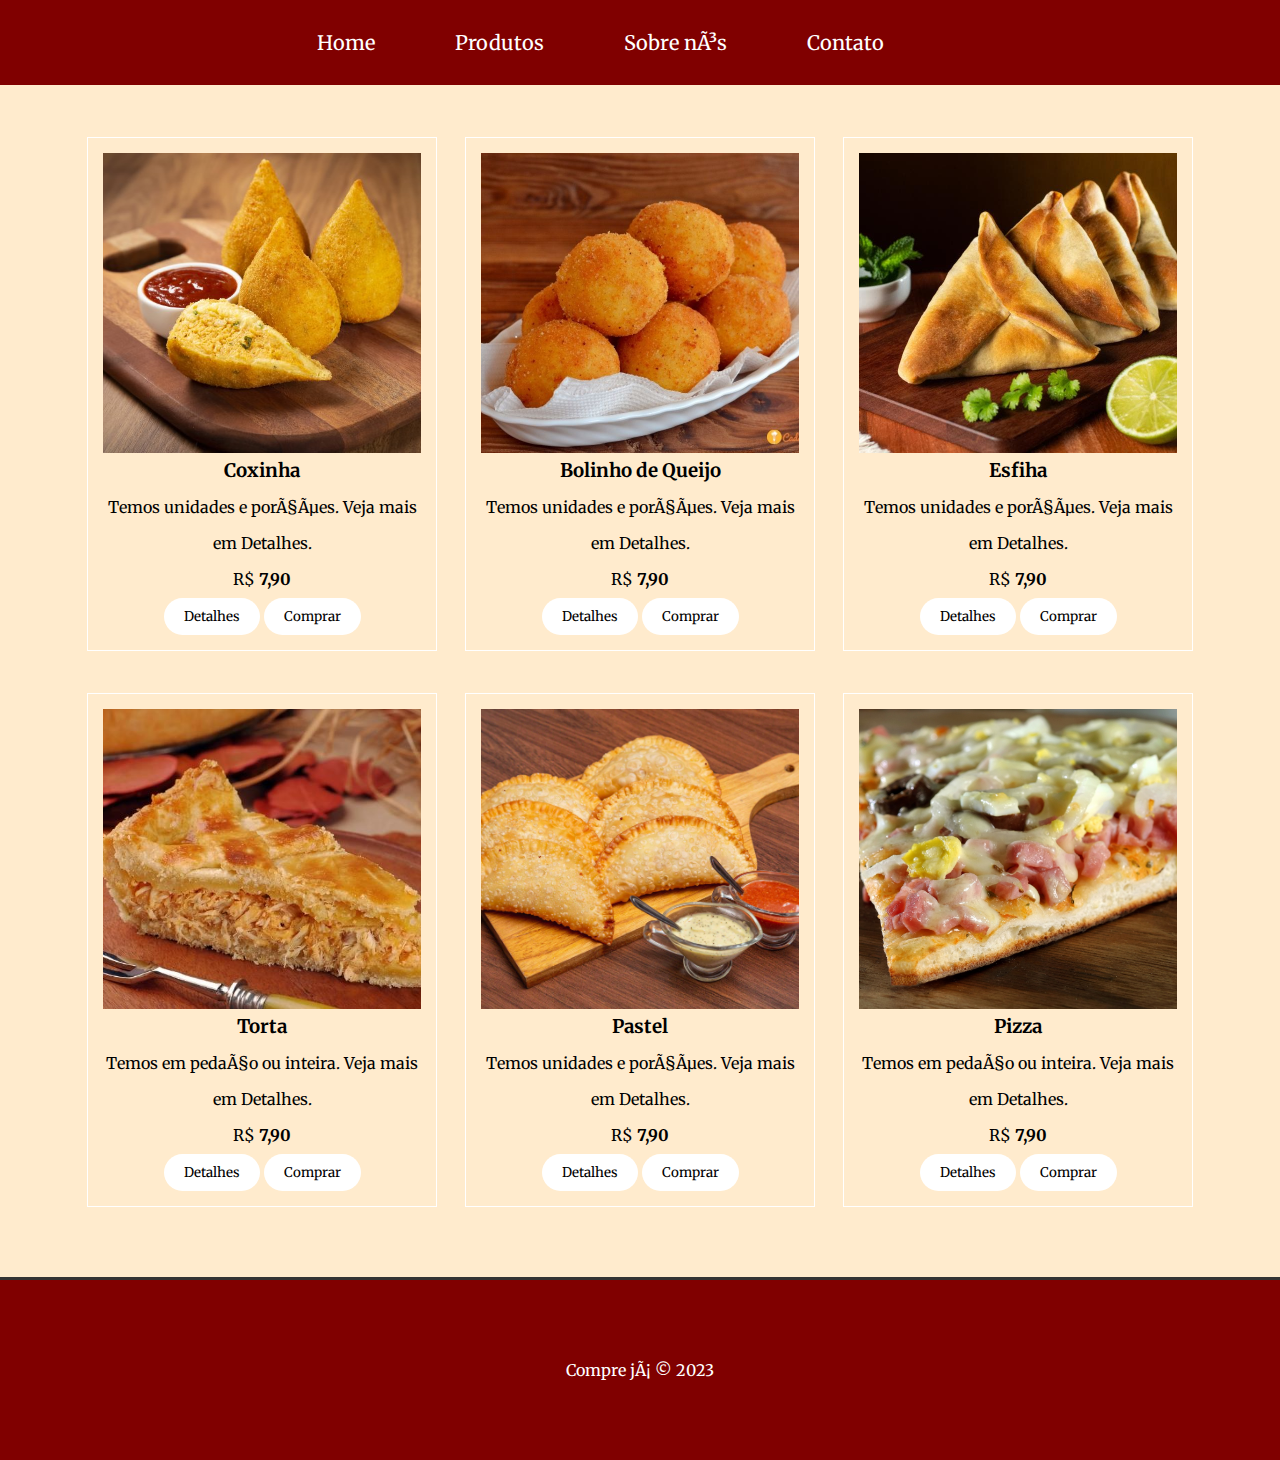
<file: lista_5/ex02/index.html>
<!DOCTYPE html>
<html lang="pt-br>
<head>
    <meta charset="UTF-8">
    <meta http-equiv="X-UA-Compatible" content="IE=edge">
    <meta name="viewport" content="width=device-width, initial-scale=1.0">
    <title>Salgados</title>
    <link rel="preconnect" href="https://fonts.googleapis.com">
    <link rel="preconnect" href="https://fonts.gstatic.com" crossorigin>
    <link href="https://fonts.googleapis.com/css2?family=Barlow+Condensed:ital,wght@0,300;1,100;1,200&family=Merriweather:ital@0;1&family=Poppins:wght@400;500;700&display=swap"  rel="stylesheet">
    <link rel="stylesheet" href="style.css">
</head>
<body>
    <header>
        <a  class =" item-menu " href =" # " > Home </a>
        <a  class =" item-menu " href =" # " > Produtos </a>
        <a  class =" item-menu " href =" # " > Sobre nós </a>
        <a  class =" item-menu " href =" # " > Contato </a>
    </header>

    <main class="container">
        <section class="products-container">
            <div class="card">
                <div class="product-image" id="img-1"></div>
                <h3>Coxinha</h3>
                <p>Temos unidades e porções. Veja mais em Detalhes.</p>
                <p>R$ <span class="bold">7,90</span></p>
                <button class="btn">Detalhes</button>
                <button class="btn">Comprar</button>
            </div>
            <div class="card">
                <div class="product-image" id="img-2"></div>
                <h3>Bolinho de Queijo</h3>
                <p>Temos unidades e porções. Veja mais em Detalhes.</p>
                <p>R$ <span class="bold">7,90</span></p>
                <button class="btn">Detalhes</button>
                <button class="btn">Comprar</button>
            </div>
            <div class="card">
                <div class="product-image" id="img-3"></div>
                <h3>Esfiha</h3>
                <p>Temos unidades e porções. Veja mais em Detalhes.</p>
                <p>R$ <span class="bold">7,90</span></p>
                <button class="btn">Detalhes</button>
                <button class="btn">Comprar</button>
            </div>
            <div class="card">
                <div class="product-image" id="img-4"></div>
                <h3>Torta</h3>
                <p>Temos em pedaço ou inteira. Veja mais em Detalhes.</p>
                <p>R$ <span class="bold">7,90</span></p>
                <button class="btn">Detalhes</button>
                <button class="btn">Comprar</button>
            </div>
            <div class="card">
                <div class="product-image" id="img-5"></div>
                <h3>Pastel</h3>
                <p>Temos unidades e porções. Veja mais em Detalhes.</p>
                <p>R$ <span class="bold">7,90</span></p>
                <button class="btn">Detalhes</button>
                <button class="btn">Comprar</button>
            </div>
            <div class="card">
                <div class="product-image" id="img-6"></div>
                <h3>Pizza</h3>
                <p>Temos em pedaço ou inteira. Veja mais em Detalhes.</p>
                <p>R$ <span class="bold">7,90</span></p>
                <button class="btn">Detalhes</button>
                <button class="btn">Comprar</button>
            </div>

        </section>
    </main>

    <footer>
        <p> Compre já  &copy; 2023</p>
    </footer>
    
    
</body>
</html>
</file>
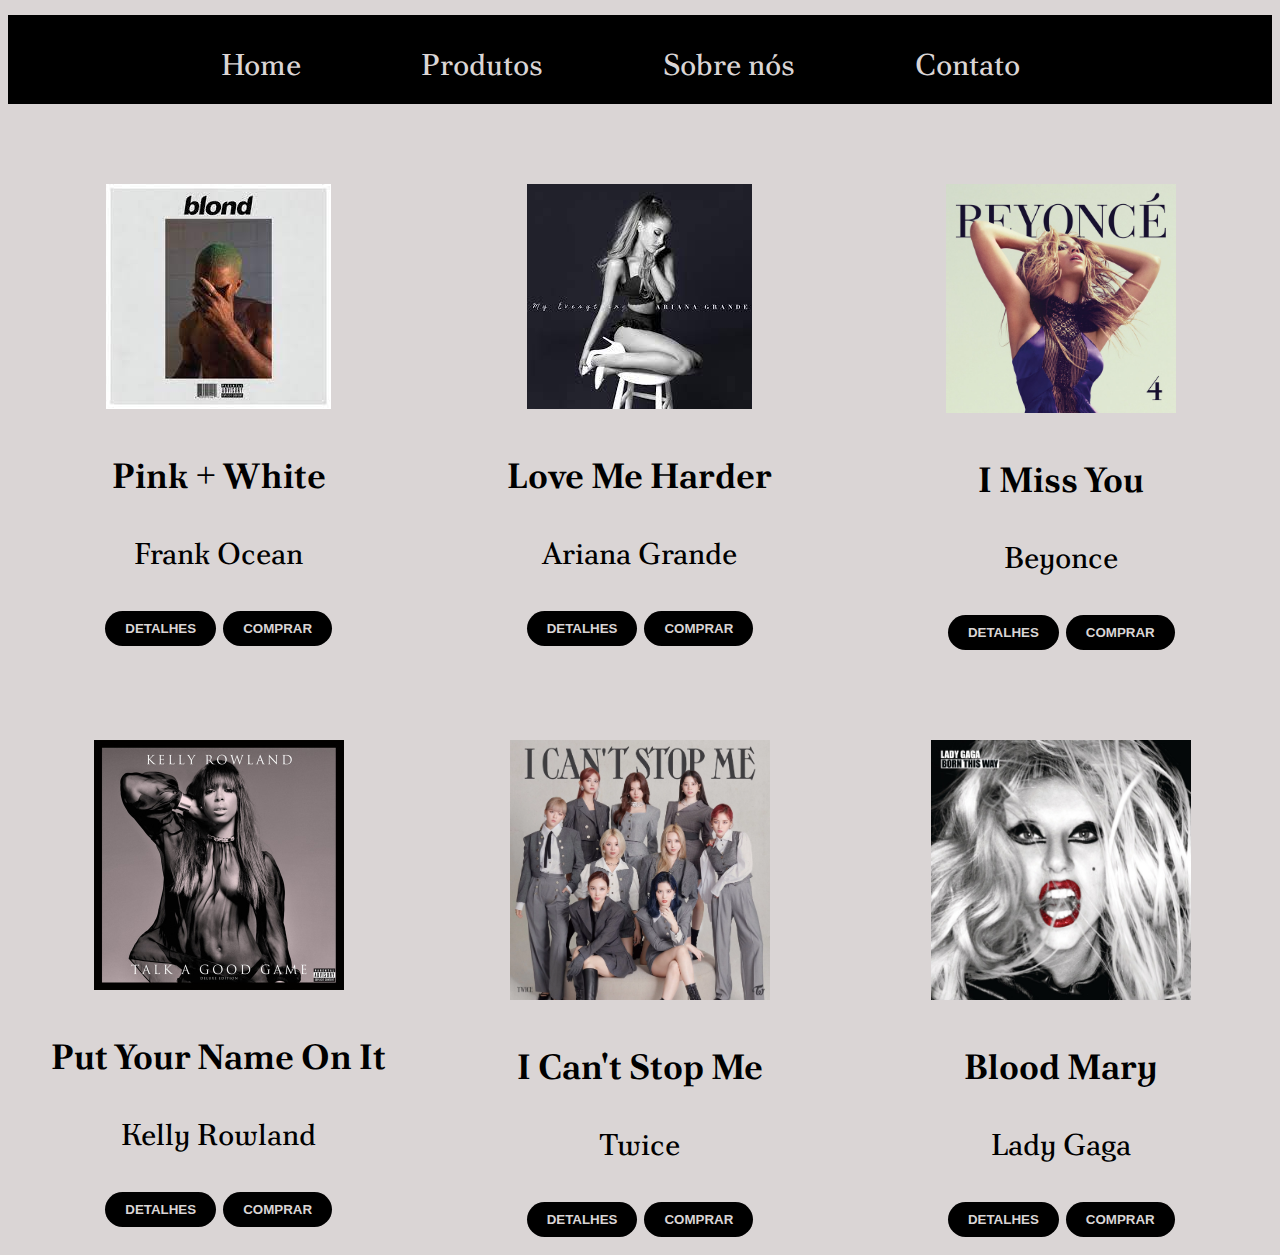
<file: Aulas/aula05/html/index.html>
<!DOCTYPE html>
<html lang="pt-br">

<head>
    <meta charset="UTF-8">
    <title>Musicas</title>
    <link rel="preconnect" href="https://fonts.googleapis.com">
    <link rel="preconnect" href="https://fonts.googleapis.com">
    <link rel="preconnect" href="https://fonts.gstatic.com" crossorigin>
    <link href="https://fonts.googleapis.com/css2?family=Poltawski+Nowy:ital,wght@0,400;1,500&display=swap"
        rel="stylesheet">
    <link rel="stylesheet" href="../css/menu.css">
    <link rel="stylesheet" href="../css/produto.css">
    <link rel="stylesheet" href="../css/body.css">

</head>

<body>

    <div id="menu">
        <a class="item-menu" href="#"> Home</a>
        <a class="item-menu" href="#"> Produtos</a>
        <a class="item-menu" href="#"> Sobre nós</a>
        <a class="item-menu" href="#"> Contato</a>
    </div>
    <div class="produtos">
        <div class="produto">
            <img src="../img/frankocean.jfif">
            <h3>Pink + White</h3>
            <p>Frank Ocean</p>
            <button>Detalhes</button>
            <button>Comprar</button>
        </div>
        <div class="produto">
            <img src="../img/download.jfif">
            <h3>Love Me Harder</h3>
            <p>Ariana Grande</p>
            <button>Detalhes</button>
            <button>Comprar</button>
        </div>
        <div class="produto">
            <img src="../img/bey.jfif" id="produto1">
            <h3>I Miss You</h3>
            <p>Beyonce</p>
            <button>Detalhes</button>
            <button>Comprar</button>
        </div>
    </div>
    <div class="produtos">
        <div class="produto">
            <img src="../img/kelly.jpg" id="produto2">
            <h3>Put Your Name On It</h3>
            <p>Kelly Rowland</p>
            <button>Detalhes</button>
            <button>Comprar</button>
        </div>
        <div class="produto">
            <img src="../img/5937021f0fc1a48611d41202acaad7f3.webp" id="produto3">
            <h3>I Can't Stop Me</h3>
            <p>Twice</p>
            <button>Detalhes</button>
            <button>Comprar</button>
        </div>
        <div class="produto">
            <img src="../img/gaga.jfif" id="produto4">
            <h3>Blood Mary</h3>
            <p>Lady Gaga</p>
            <button>Detalhes</button>
            <button>Comprar</button>
        </div>
    </div>



</body>

</html>
</file>
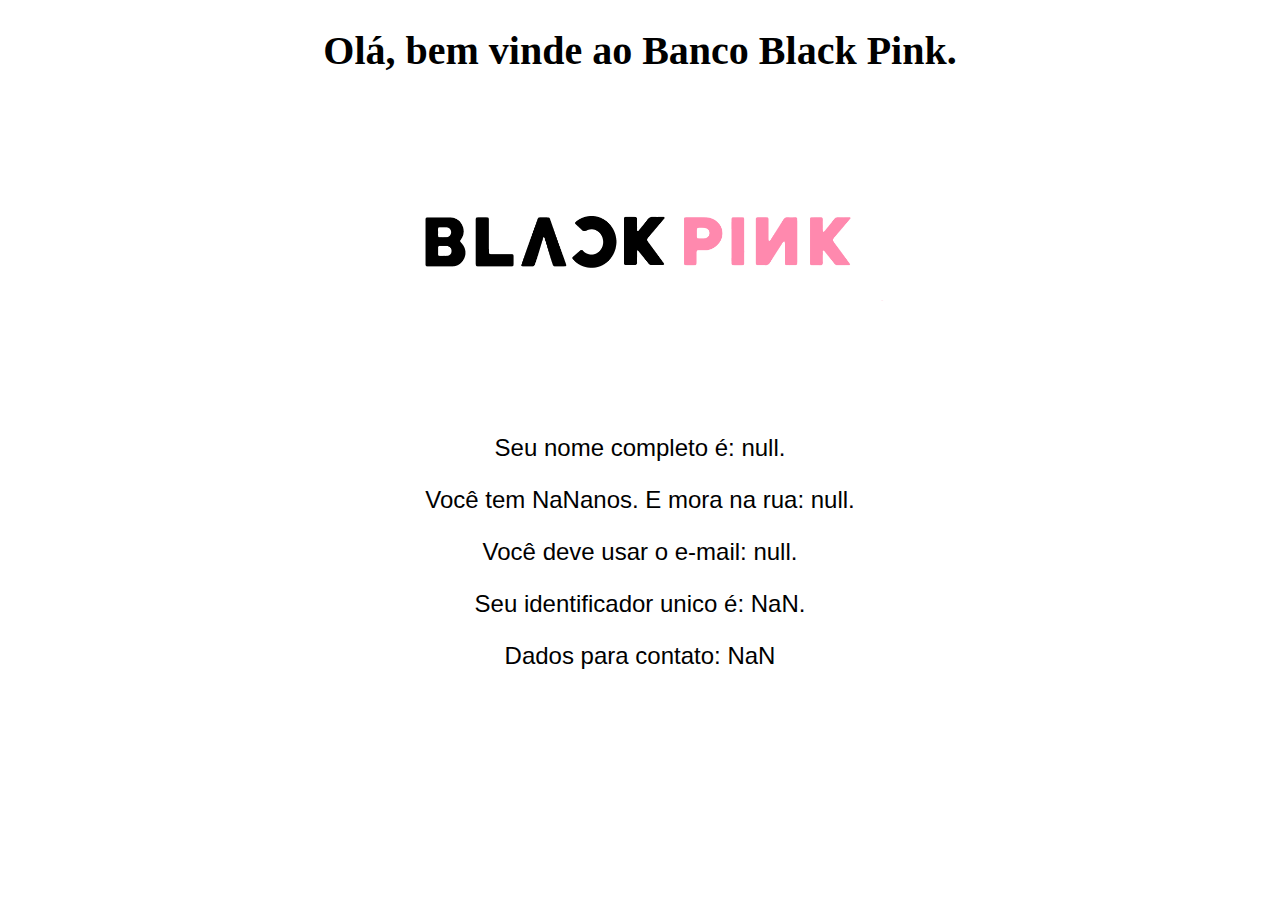
<file: Lista_2/atividade_2.html>
<!DOCTYPE html>
<html lang="pt-BR">
<head>
    <meta charset="UTF-8">
    <meta http-equiv="X-UA-Compatible" content="IE=edge">
    <meta name="viewport" content="width=device-width, initial-scale=1.0">
    <title>Banco Black Pink</title>
    
</head>
<body>
    <h1 style="font-family: 'Cambria'; font-size: 40px; text-align: center;">Olá, bem vinde ao Banco Black Pink.</h1>

    <style>
        body {
            font-family: Arial, sans-serif; 
            font-size: 24px; 
            text-align: center;
        }
    </style>
    
    <img src="../Lista_2/img/imagem.png" style="display: block; margin: 0 auto; width: 500px;">
    
    <br>
</body>
<script>
    var nome = window.prompt('Qual é o seu nome completo')
    var idade = Number.parseInt (window.prompt('Qual a sua idade?'))
    var endereco = window.prompt('Qual o seu endereço?')
    var telefone = Number.parseInt (window.prompt('Qual é o seu telefone?'))
    var email = window.prompt('Qual o seu e-mail?')
    var cpf = Number.parseInt (window.prompt('Qual é o seu cpf?'))

    document.writeln('<p>Seu nome completo é: ' , nome, '.</p>')
    document.writeln('<p>Você tem ' , idade, 'anos.', ' E mora na rua: ', endereco, '.</p>')
    document.writeln('<p>Você deve usar o e-mail: ', email, '.</p>')
    document.writeln('<p>Seu identificador unico é: ', cpf, '.</p>')
    document.writeln('<p>Dados para contato: ', telefone, '</p>')
</script>

</html>
</file>
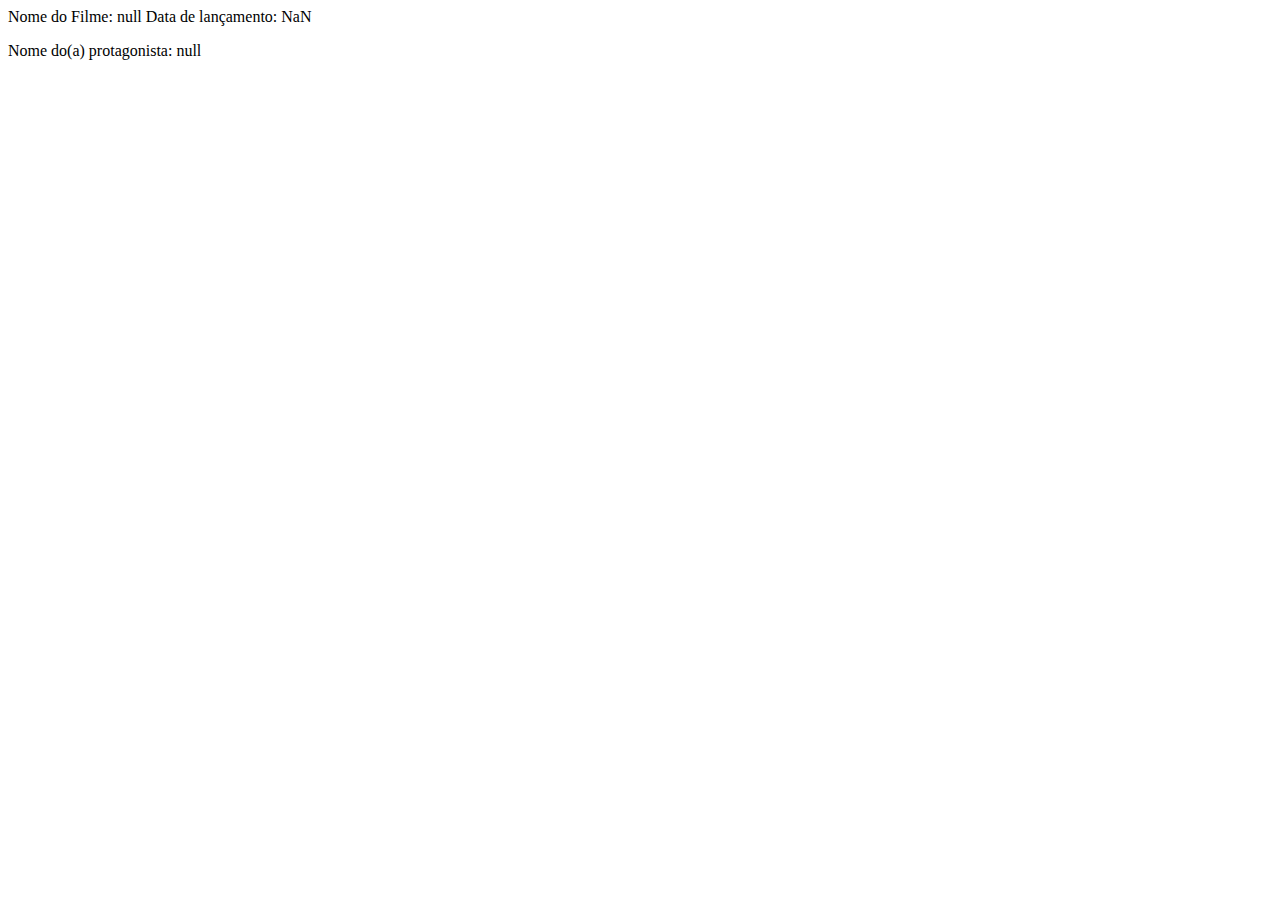
<file: lista_3/filme.html>
<!DOCTYPE html>
<html lang="pt-BR">
<head>
    <meta charset="UTF-8">
    <meta http-equiv="X-UA-Compatible" content="IE=edge">
    <meta name="viewport" content="width=device-width, initial-scale=1.0">
    <title>Filme Favorito</title>
</head>
<body>
    
</body>
<script>
    var nomeFilme = window.prompt('Qual é o seu filme favorito?')
    var anoLancamento = Number.parseInt (window.prompt('Quando lançou esse filme?'))
    var nomeProtagonista = window.prompt('Quem é o/a protagonista?')
    var database = []

    var filme = {
        nome: nomeFilme,
        lancamento: anoLancamento,
        protagonista: nomeProtagonista,
    }

    database.push(filme)

    document.writeln('Nome do Filme: ', database[0].nome)
    document.writeln('Data de lançamento: ', database[0].lancamento)
    document.writeln('<p>Nome do(a) protagonista: ', database[0].protagonista)
    
    
</script>
</html>
</file>
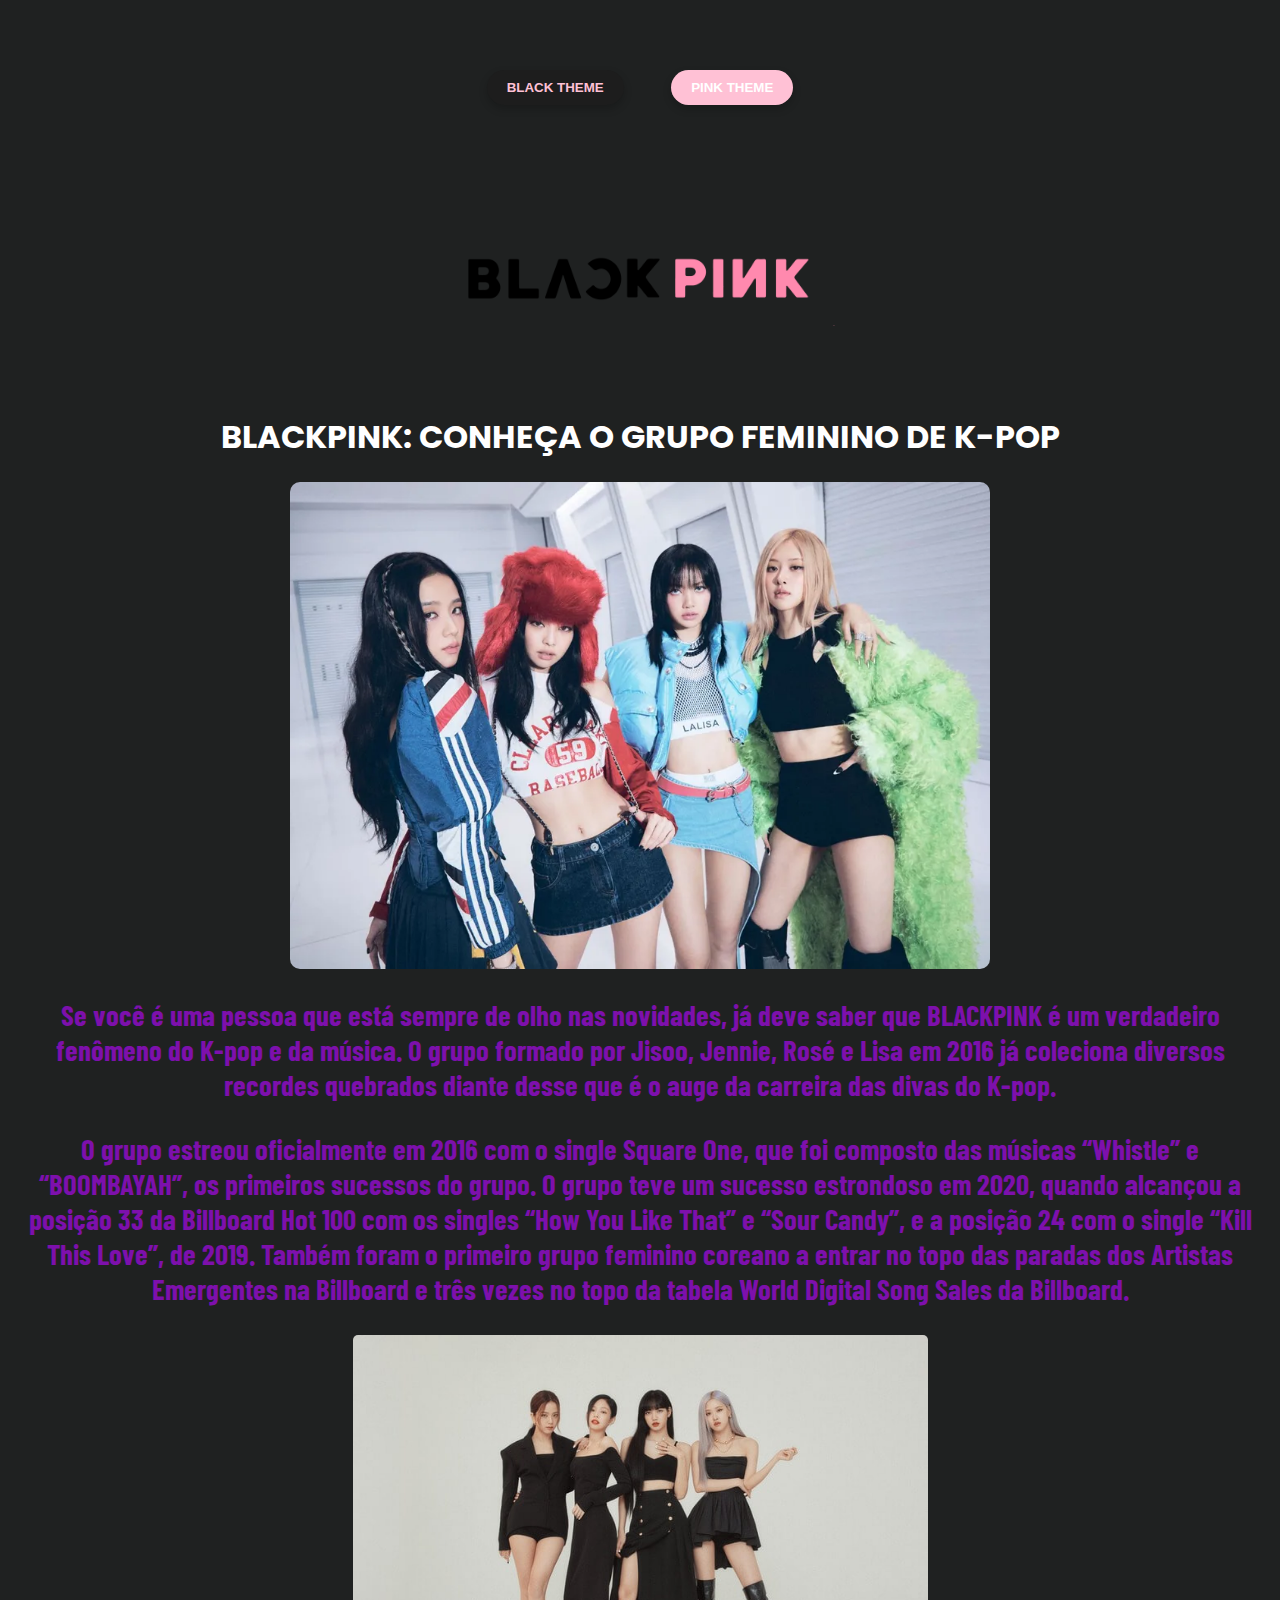
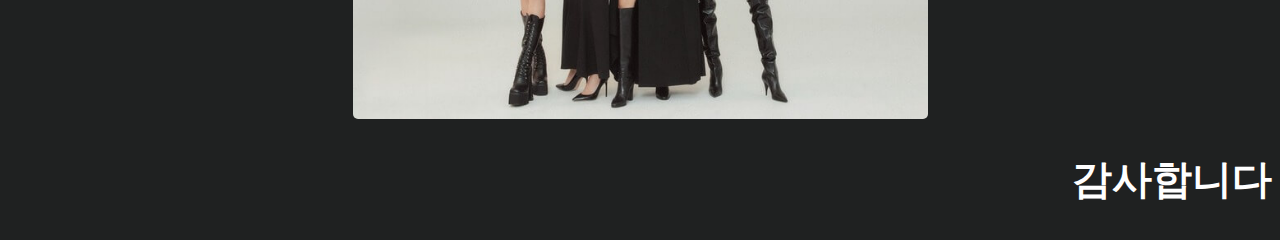
<file: lista_4/atividade_2.html>
<!DOCTYPE html>
<html lang="pt-br">
<head>
    <meta charset="UTF-8">
    <meta http-equiv="X-UA-Compatible" content="IE=edge">
    <meta name="viewport" content="width=device-width, initial-scale=1.0">
    <title>Black Pink</title>
    <link rel="preconnect" href="https://fonts.googleapis.com">
    <link rel="preconnect" href="https://fonts.gstatic.com" crossorigin>
    <link href="https://fonts.googleapis.com/css2?family=Barlow+Condensed:ital,wght@0,300;1,100;1,200&family=Poppins:wght@400;500;700&display=swap" rel="stylesheet">
    <link rel="stylesheet" href="../lista_4/style.css">
</head>
<body>
    <header>
        <button onclick="darkMode(0)" id="btn-black" class="button">Black Theme</button>
        <button onclick="cleanMode(0)" id="btn-pink" class="button">Pink Theme</button>
        
    </header>
    <img src="../lista_4/img/blackpink-02.png" id="icon">
    <div>
        <h1>BLACKPINK: CONHEÇA O GRUPO FEMININO DE K-POP</h1>
        <img src="../lista_4/img/blackpink3.webp" id="ico">
        <p>
            Se você é uma pessoa que está sempre de olho nas novidades, já deve saber que BLACKPINK é um verdadeiro fenômeno do K-pop e da música.
            O grupo formado por Jisoo, Jennie, Rosé e Lisa em 2016 já coleciona diversos recordes quebrados diante desse que é o auge da carreira das divas do K-pop.
        </p>
        <p>
            O grupo estreou oficialmente em 2016 com o single Square One, que foi composto das músicas “Whistle” e “BOOMBAYAH”, os primeiros sucessos do grupo.
            O grupo teve um sucesso estrondoso em 2020, quando alcançou a posição 33 da Billboard Hot 100 com os singles “How You Like That” e “Sour Candy”, e a posição 24 com o single “Kill This Love”, de 2019.
            Também foram o primeiro grupo feminino coreano a entrar no topo das paradas dos Artistas Emergentes na Billboard e três vezes no topo da tabela World Digital Song Sales da Billboard.
        </p>
        <img src="../lista_4/img/blackpink-01.jpeg" id="icone">
    </div>
    <h2>감사합니다 </h2>
    
</body>
<script src="../lista_4/script.js"></script>
</html>
</file>
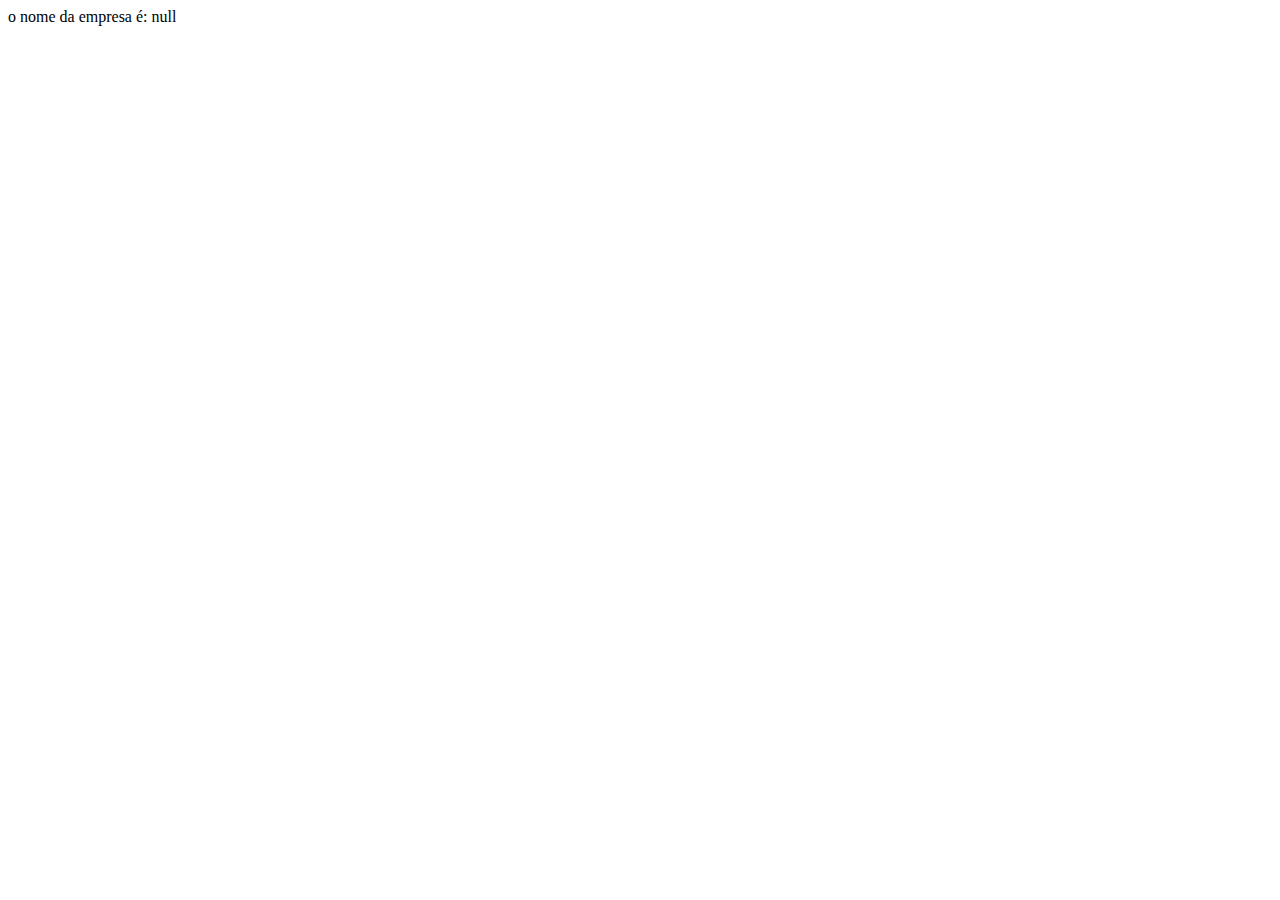
<file: Aulas/aula03/exercicios/exercicio1.html>
<!DOCTYPE html>
<html lang="pt-BR">
<head>
    <meta charset="UTF-8">
    <title>Document</title>
</head>
<body>
    
</body>
<script>
    var nomeEmpresa = prompt('Digite o nome da empresa')
    var lista = []

    var empresa = {
        nome: nomeEmpresa
    }
    var empresa2 ={
        nome: nomeEmpresa
    }
    var empresa3 = {
        nome: nomeEmpresa
    }

    lista.push(empresa)
    lista.push(empresa2)
    document.writeln('o nome da empresa é: ', lista[1].nome)



</script>
</html>
</file>
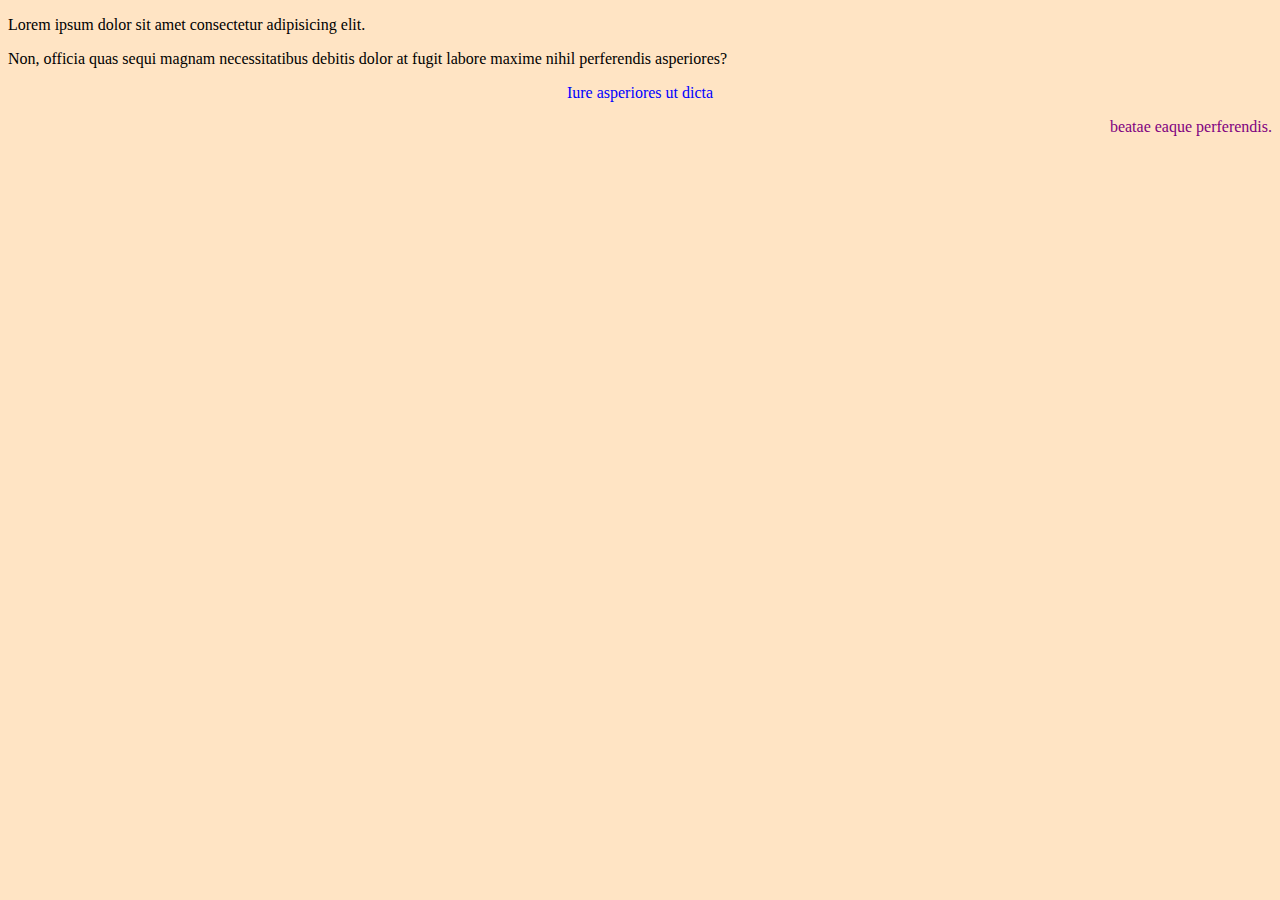
<file: Aulas/aula04/html/condicionais.html>
<!DOCTYPE html>
<html lang="en">
<head>
    <meta charset="UTF-8">

    <title>Document</title>
</head>
<style>
    body{
        background-color: bisque;
    }
    #p1, #p2{
        color: black;
        text-align: start;
    }
    #p3{
        color: blue;
        text-align: center;

    }
    #p4{
        color: purple;
        text-align: end;
    }
</style>
<body>
    <p id="p1">Lorem ipsum dolor sit amet consectetur adipisicing elit. </p>
    <p id="p2">Non, officia quas sequi magnam necessitatibus debitis dolor at fugit labore maxime nihil perferendis asperiores? </p>
    <p id="p3">Iure asperiores ut dicta </p>
    <p id="p4">beatae eaque perferendis.</p>
    
</body>
<script src="../js/condicionaisComHtml.js"></script>
</html>
</file>
<file: lista_5/ex02/style.css>
* {
    padding: 0;
    margin: 0;
    box-sizing: border-box;
    font-family: 'Merriweather', serif;
}

header {
    background-color: #800000;
    color: #fff;
    display: flex;
    justify-content: center;
    align-items: center;
    padding: 30px;
}

.item-menu {
    color: #fff;
    text-decoration: none;
    font-size: 20px;
    margin-right: 80px;
    transition: color 0.3s ease-in-out;
}

.item-menu:hover {
    color: #ffd700;
}

.container {
    background-color: #FFEBCD;
    min-height: 60vh;
    padding: 40px;
    text-align: center;
    line-height: 36px;

}

.products-container {
    max-width: 1200px;
    margin: 0 auto;


}

.card {
    width: 350px;
    display: inline-block;
    margin: 1% 1%;
    padding: 15px;
    border: 1px solid white;
    margin-bottom: 30px;
}

.product-image {
    height: 300px;
    width: 100%;
    background-position: center;
    background-size: cover;
}

#img-1 {
    background-image: url('./img/coxinha.jpeg');
}

#img-2 {
    background-image: url('./img/bolinhoqueijo.jpg');
}

#img-3 {
    background-image: url('./img/esfiha.jpg');
}

#img-4 {
    background-image: url('./img/torta.jpg');
}

#img-5 {
    background-image: url('./img/Pastel.jpg');
}

#img-6 {
    background-image: url('./img/pizza.jpg');
}

.bold {
    font-weight: bold;
}

button {
    padding: 10px 20px;
    border-radius: 20px;
    border: none;
    cursor: pointer;
    background-color: #fff;
    transition: 0.5s;
}

button:hover {
    color: #ffd700;
}

footer {
    background-color: #800000;
    color: white;
    border-top: 3px solid #333;
    text-align: center;
    padding: 80px;
}
</file>
<file: Aulas/aula05/css/menu.css>
#menu {
    display: flex;
    justify-content: center;
    background-color: black;
    margin-top: 15px;

}

.item-menu {
    cursor: pointer;
    font-size: 30px;
    margin-left: 40px;
    margin-top: 30px;
    margin-right: 80px;
    text-decoration: none;
    color: #dad5d5;
    font-family: 'Poltawski Nowy', serif;
    margin-bottom: 20px;

}
.item-menu:hover{
    color: gray;
}
</file>
<file: Aulas/aula05/css/produto.css>
.produtos {
    display: flex;
    justify-content: space-around;
    margin-top: 30px;

}

.produto {
    margin: 10px;
    font-family: 'Poltawski Nowy', serif;
    text-align: center;
    font-size: 30px;
    width: 350px;
    border: 1px;
    margin-top: 50px;

}

#produto1 {
    width: 230px;

}

#produto2 {
    width: 250px;

}

#produto3 {
    width: 260px;

}

#produto4 {
    width: 260px;

}

button {
    padding: 10px 20px;
    border-radius: 20px;
    border: none;
    font-weight: bold;
    text-transform: uppercase;
    cursor: pointer;
    background-color: black;
    color: #dad5d5;
}
</file>
<file: Aulas/aula05/css/body.css>
body {
    background-color:#dad5d5;

}
</file>
<file: lista_4/style.css>
header {
        display: flex;
        justify-content: center;
        padding: 3%;
        
    }
    header button {
        margin: 2%;
        box-sizing: border-box;
        cursor: pointer;
        
    }
    .button{
        padding: 10px 20px;
        border-radius: 20px;
        border: none;
        font-weight: bold;
        text-transform: uppercase;
        box-shadow: 0px 4px 8px rgba(0, 0, 0, 0.2);
        transition: 2s;

    }
    #btn-black{
        background-color: #1d1d1d;
        color: #ffc1d5;
        
    }
    #btn-pink{
        background-color: #ffc1d5;
        color: #fff;
        
    }
    h1 {
        text-align: center;
        font-family: 'Poppins', sans-serif;
        font-size: 200%;
        
    }
    p {
        font-family:'Barlow Condensed', sans-serif;
        font-size: 180%;
        text-align: center;
        color: rgb(125, 16, 172);
        font-weight: bold;  
    }
    h2 {
        text-align: end;
        font-size: 250%;
    }
    img {
        display: block;
        margin: auto;

    }
    #icon {
        width: 400px;
    }
    #ico {
        width: 700px;
        border-radius: 10px;

    }
    #icone {
        width: 575px;
        border-radius: 5px;
    }
    body {
        background-color: #1f2121;
        color: white;
        transition: background-color 0.9s ease-in-out, color 0.4s ease-in-out; 
    }
    #btn-pink:hover, #btn-black:hover {
        transform: translateY(-3px);
    }
</file>
